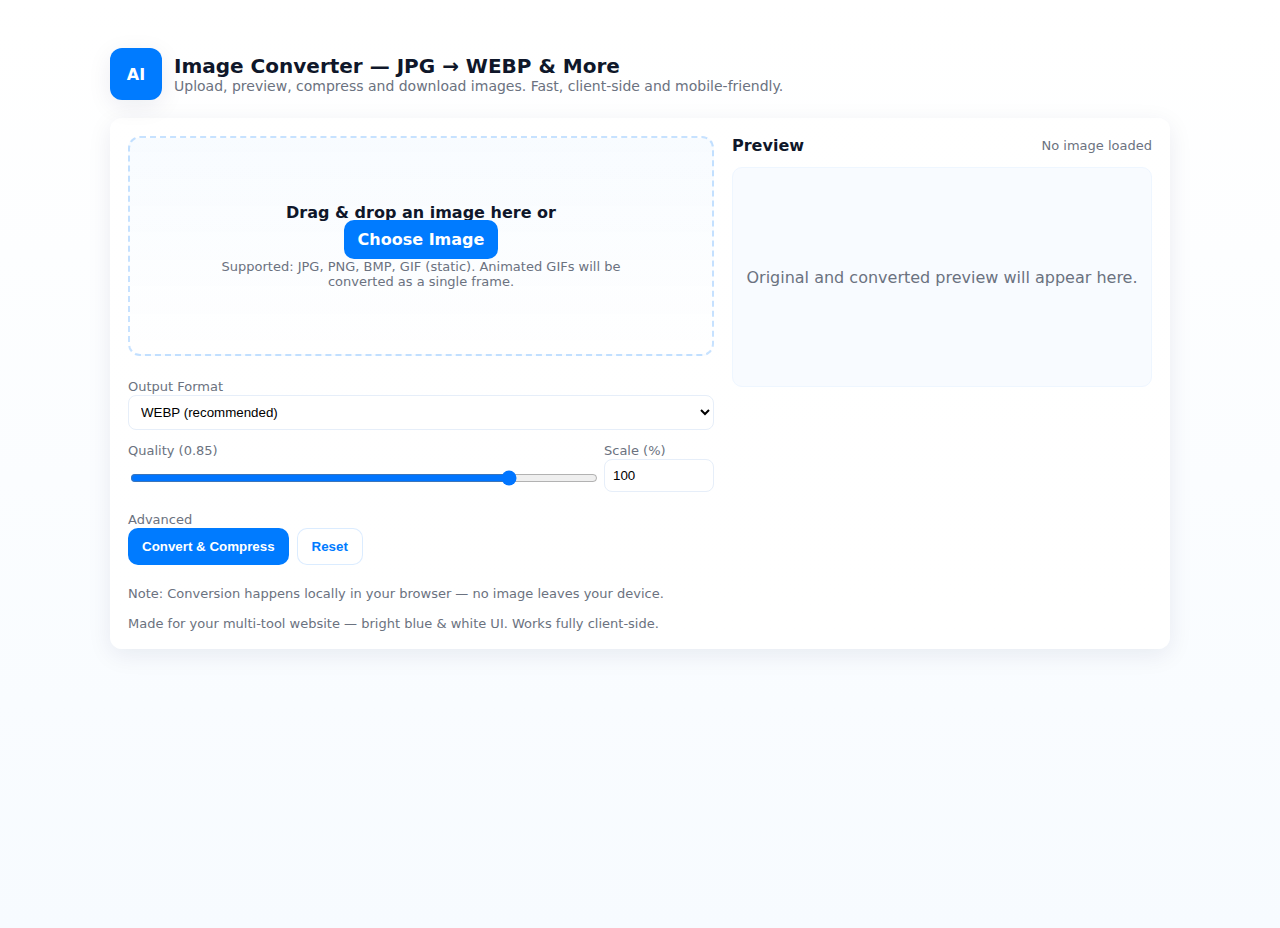
<file: Jpg-to-webp-converter.html>
<!doctype html>
<html lang="en">
<head>
  <meta charset="utf-8">
  <meta name="viewport" content="width=device-width,initial-scale=1">
  <title>JPG → WEBP (and other formats) — Image Converter</title>
  <meta name="description" content="Simple JPG to WEBP and image converter — upload, preview, compress and download. Fully responsive. Bright blue & white theme.">
  <style>
    :root{
      --blue:#007BFF; /* bright blue */
      --blue-600:#1E90FF;
      --bg:#ffffff;
      --muted:#6b7280;
      --radius:12px;
      --glass: rgba(255,255,255,0.75);
      --shadow: 0 6px 24px rgba(3,27,80,0.08);
      font-family:Inter, ui-sans-serif, system-ui, -apple-system, "Segoe UI", Roboto, "Helvetica Neue", Arial;
    }
    *{box-sizing:border-box}
    html,body{height:100%;margin:0;background:linear-gradient(180deg,var(--bg),#f7fbff);color:#0f172a}
    .container{max-width:1100px;margin:28px auto;padding:20px}
    header{display:flex;gap:12px;align-items:center;margin-bottom:18px}
    .brand{display:flex;align-items:center;gap:12px}
    .logo{width:52px;height:52px;border-radius:12px;background:var(--blue);display:grid;place-items:center;color:#fff;font-weight:700;box-shadow:var(--shadow)}
    h1{font-size:20px;margin:0}
    p.lead{margin:0;color:var(--muted);font-size:14px}

    .card{background:linear-gradient(180deg,rgba(255,255,255,0.9),#fff);border-radius:var(--radius);padding:18px;box-shadow:var(--shadow)}
    .grid{display:grid;grid-template-columns:1fr 420px;gap:18px}

    /* left column */
    .uploader{display:flex;flex-direction:column;gap:12px}
    .dropzone{border:2px dashed rgba(0,123,255,0.22);border-radius:12px;padding:18px;display:flex;gap:12px;align-items:center;justify-content:center;flex-direction:column;min-height:220px;background:linear-gradient(180deg,rgba(30,144,255,0.03),transparent)}
    .dropzone.drag{background:rgba(30,144,255,0.04);border-color:var(--blue)}
    .controls{display:flex;flex-wrap:wrap;gap:8px;align-items:center}
    input[type=file]{display:none}
    .btn{background:var(--blue);color:#fff;padding:10px 14px;border-radius:10px;border:0;cursor:pointer;font-weight:600}
    .btn.secondary{background:#fff;color:var(--blue);border:1px solid rgba(0,123,255,0.14)}

    .options{display:flex;flex-direction:column;gap:10px;margin-top:8px}
    label.small{font-size:13px;color:var(--muted)}
    select,input[type=range],input[type=number]{width:100%;padding:8px;border-radius:8px;border:1px solid #e6eef9;background:#fff}
    .row{display:flex;gap:8px}
    .row .col{flex:1}

    /* preview column */
    .preview{display:flex;flex-direction:column;gap:12px}
    .preview img{max-width:100%;border-radius:10px;display:block}
    .meta{font-size:13px;color:var(--muted)}
    .download-row{display:flex;gap:8px;align-items:center}

    footer{margin-top:14px;color:var(--muted);font-size:13px}

    /* responsiveness */
    @media (max-width:920px){
      .grid{grid-template-columns:1fr;}
      .card{padding:14px}
      .logo{width:44px;height:44px}
    }
  </style>
</head>
<body>
  <div class="container">
    <header>
      <div class="brand">
        <div class="logo">AI</div>
        <div>
          <h1>Image Converter — JPG → WEBP & More</h1>
          <p class="lead">Upload, preview, compress and download images. Fast, client-side and mobile-friendly.</p>
        </div>
      </div>
    </header>

    <div class="card">
      <div class="grid">
        <div class="uploader">
          <div id="drop" class="dropzone">
            <div style="text-align:center;max-width:420px">
              <strong id="dz-text">Drag & drop an image here or</strong>
              <div style="margin-top:8px">
                <label class="btn" for="fileInput">Choose Image</label>
                <input id="fileInput" type="file" accept="image/*">
              </div>
              <div style="margin-top:10px;color:var(--muted);font-size:13px">Supported: JPG, PNG, BMP, GIF (static). Animated GIFs will be converted as a single frame.</div>
            </div>
          </div>

          <div class="options">
            <div>
              <label class="small">Output Format</label>
              <select id="formatSelect">
                <option value="image/webp">WEBP (recommended)</option>
                <option value="image/jpeg">JPG / JPEG</option>
                <option value="image/png">PNG (lossless)</option>
                <option value="image/avif">AVIF (if supported)</option>
              </select>
            </div>

            <div class="row">
              <div class="col">
                <label class="small">Quality (<span id="qVal">0.85</span>)</label>
                <input id="quality" type="range" min="0.1" max="1" step="0.01" value="0.85">
              </div>
              <div style="width:110px">
                <label class="small">Scale (%)</label>
                <input id="scale" type="number" min="10" max="200" value="100">
              </div>
            </div>

            <div>
              <label class="small">Advanced</label>
              <div style="display:flex;gap:8px;flex-wrap:wrap">
                <button id="convertBtn" class="btn">Convert & Compress</button>
                <button id="resetBtn" class="btn secondary">Reset</button>
              </div>
            </div>
          </div>

          <div style="margin-top:6px">
            <small class="meta">Note: Conversion happens locally in your browser — no image leaves your device.</small>
          </div>
        </div>

        <aside class="preview">
          <div style="display:flex;justify-content:space-between;align-items:center">
            <strong>Preview</strong>
            <div class="meta" id="status">No image loaded</div>
          </div>

          <div id="previewBox" style="min-height:220px;border-radius:10px;border:1px solid #eef6ff;padding:10px;display:grid;place-items:center;background:#f8fbff">
            <!-- previews inserted here -->
            <div id="empty" style="text-align:center;color:var(--muted)">Original and converted preview will appear here.</div>
          </div>

          <div class="meta" id="sizes" style="display:none">
            <div>Original: <span id="origSize"></span> · Converted: <span id="convSize"></span></div>
            <div id="dim"></div>
          </div>

          <div class="download-row" style="display:none" id="downloadRow">
            <a id="downloadLink" class="btn" download>Download Converted</a>
            <button id="previewFull" class="btn secondary">Open in New Tab</button>
          </div>

        </aside>
      </div>

      <footer>
        <div>Made for your multi-tool website — bright blue & white UI. Works fully client-side.</div>
      </footer>
    </div>
  </div>

  <script>
    // Elements
    const fileInput = document.getElementById('fileInput');
    const drop = document.getElementById('drop');
    const dzText = document.getElementById('dz-text');
    const formatSelect = document.getElementById('formatSelect');
    const qualityRange = document.getElementById('quality');
    const qVal = document.getElementById('qVal');
    const scaleInput = document.getElementById('scale');
    const convertBtn = document.getElementById('convertBtn');
    const resetBtn = document.getElementById('resetBtn');
    const previewBox = document.getElementById('previewBox');
    const status = document.getElementById('status');
    const sizes = document.getElementById('sizes');
    const origSize = document.getElementById('origSize');
    const convSize = document.getElementById('convSize');
    const dim = document.getElementById('dim');
    const downloadRow = document.getElementById('downloadRow');
    const downloadLink = document.getElementById('downloadLink');
    const previewFull = document.getElementById('previewFull');

    let originalFile = null;
    let originalImage = null;
    let convertedBlob = null;

    // helpers
    function humanFileSize(bytes) {
      if (bytes === 0) return '0 B';
      const i = Math.floor(Math.log(bytes) / Math.log(1024));
      const sizes = ['B', 'KB', 'MB', 'GB', 'TB'];
      return (bytes / Math.pow(1024, i)).toFixed(2) + ' ' + sizes[i];
    }

    function clearPreview(){
      previewBox.innerHTML = '<div id="empty" style="text-align:center;color:var(--muted)">Original and converted preview will appear here.</div>';
      status.textContent = 'No image loaded';
      sizes.style.display = 'none';
      downloadRow.style.display = 'none';
      originalFile = null;
      originalImage = null;
      convertedBlob = null;
      downloadLink.removeAttribute('href');
    }

    function showOriginalPreview(imgSrc){
      previewBox.innerHTML = '';
      const wrapper = document.createElement('div');
      wrapper.style.width = '100%';
      wrapper.style.display = 'grid';
      wrapper.style.gridTemplateColumns = '1fr 1fr';
      wrapper.style.gap = '8px';

      const origCont = document.createElement('div');
      const convCont = document.createElement('div');
      origCont.style.textAlign = 'center';
      convCont.style.textAlign = 'center';
      const origTitle = document.createElement('div'); origTitle.textContent = 'Original'; origTitle.style.fontWeight='600'; origTitle.style.marginBottom='6px';
      const convTitle = document.createElement('div'); convTitle.textContent = 'Converted'; convTitle.style.fontWeight='600'; convTitle.style.marginBottom='6px';

      const origImg = document.createElement('img'); origImg.src = imgSrc; origImg.alt='original'; origImg.style.maxHeight='320px'; origImg.style.objectFit='contain';
      const convImg = document.createElement('img'); convImg.id='convPreview'; convImg.alt='converted'; convImg.style.maxHeight='320px'; convImg.style.objectFit='contain';

      origCont.appendChild(origTitle); origCont.appendChild(origImg);
      convCont.appendChild(convTitle); convCont.appendChild(convImg);

      wrapper.appendChild(origCont); wrapper.appendChild(convCont);
      previewBox.appendChild(wrapper);
    }

    // Drag & Drop
    ['dragenter','dragover'].forEach(evt=>{
      drop.addEventListener(evt, e=>{e.preventDefault();e.stopPropagation();drop.classList.add('drag');dzText.textContent='Drop image to upload';});
    });
    ['dragleave','drop'].forEach(evt=>{
      drop.addEventListener(evt, e=>{e.preventDefault();e.stopPropagation();drop.classList.remove('drag');dzText.textContent='Drag & drop an image here or';});
    });
    drop.addEventListener('drop', e=>{
      const dt = e.dataTransfer;
      if(dt && dt.files && dt.files.length) handleFile(dt.files[0]);
    });

    // File input
    fileInput.addEventListener('change', e=>{
      if (fileInput.files && fileInput.files[0]) handleFile(fileInput.files[0]);
    });

    // Quality display
    qualityRange.addEventListener('input', ()=>{ qVal.textContent = qualityRange.value; });

    // Convert action
    convertBtn.addEventListener('click', ()=>{
      if(!originalImage) { alert('Please upload an image first.'); return; }
      convertImage();
    });

    resetBtn.addEventListener('click', ()=>{ clearPreview(); fileInput.value=''; });

    previewFull.addEventListener('click', ()=>{
      if(!convertedBlob) return;
      const url = URL.createObjectURL(convertedBlob);
      window.open(url, '_blank');
    });

    // handle file
    function handleFile(file){
      if(!file.type.startsWith('image/')){ alert('Please upload a valid image file.'); return; }
      originalFile = file;
      status.textContent = 'Loading image...';
      const reader = new FileReader();
      reader.onload = e => {
        const src = e.target.result;
        const img = new Image();
        img.onload = () => {
          originalImage = img;
          showOriginalPreview(src);
          status.textContent = 'Image ready';
          sizes.style.display = 'block';
          origSize.textContent = humanFileSize(file.size);
          dim.textContent = `Dimensions: ${img.width} × ${img.height}px`;
          downloadRow.style.display = 'none';
          convertedBlob = null;
        };
        img.onerror = ()=>{ alert('Failed to read image.'); status.textContent='Error loading image'; }
        img.src = src;
      };
      reader.readAsDataURL(file);
    }

    // core conversion
    function convertImage(){
      const fmt = formatSelect.value || 'image/webp';
      const quality = parseFloat(qualityRange.value);
      const scale = Math.max(10, Math.min(200, parseInt(scaleInput.value)||100))/100;

      const w = Math.max(1, Math.round(originalImage.width * scale));
      const h = Math.max(1, Math.round(originalImage.height * scale));

      // create canvas
      const canvas = document.createElement('canvas');
      canvas.width = w;
      canvas.height = h;
      const ctx = canvas.getContext('2d');

      // draw with smoothing
      ctx.imageSmoothingEnabled = true;
      ctx.imageSmoothingQuality = 'high';
      ctx.drawImage(originalImage, 0, 0, w, h);

      status.textContent = 'Converting...';
      // toBlob for binary
      const mime = fmt;
      // fallback if browser doesn't support requested mime: try webp then jpeg
      function tryToBlob(typeToTry, q){
        return new Promise((resolve)=>{
          if(!canvas.toBlob){
            // older browsers fallback to dataURL
            const dataURL = canvas.toDataURL(typeToTry, q);
            const blob = dataURLToBlob(dataURL);
            resolve(blob);
            return;
          }
          try{
            canvas.toBlob(blob=>{
              resolve(blob);
            }, typeToTry, q);
          }catch(e){
            // if toBlob throws, try dataURL fallback
            const dataURL = canvas.toDataURL(typeToTry, q);
            const blob = dataURLToBlob(dataURL);
            resolve(blob);
          }
        });
      }

      tryToBlob(mime, quality).then(blob=>{
        if(!blob){ // attempt fallback to jpeg
          return tryToBlob('image/jpeg', quality);
        }
        return blob;
      }).then(finalBlob=>{
        if(!finalBlob){ alert('Conversion failed: your browser may not support the selected format.'); status.textContent='Conversion failed'; return; }
        convertedBlob = finalBlob;
        const convURL = URL.createObjectURL(finalBlob);
        const convPreviewImg = document.getElementById('convPreview');
        if(convPreviewImg) convPreviewImg.src = convURL;
        downloadLink.href = convURL;
        const outName = (originalFile && originalFile.name) ? originalFile.name.replace(/\.[^/.]+$/, '') : 'converted-image';
        // extension from mime
        const ext = mime.split('/')[1] || 'webp';
        downloadLink.download = outName + '.' + ext;
        downloadRow.style.display = 'flex';
        convSize.textContent = humanFileSize(finalBlob.size);
        sizes.style.display = 'block';
        status.textContent = 'Conversion complete';

        // update sizes
        origSize.textContent = humanFileSize(originalFile.size);
        dim.textContent = `Dimensions: ${originalImage.width} × ${originalImage.height}px → ${w} × ${h}px`;
      }).catch(err=>{
        console.error(err);
        alert('An error occurred during conversion.');
        status.textContent = 'Error';
      });
    }

    // small util: dataURL -> blob
    function dataURLToBlob(dataurl) {
      const arr = dataurl.split(',');
      const mime = arr[0].match(/:(.*?);/)[1];
      const bstr = atob(arr[1]);
      let n = bstr.length;
      const u8arr = new Uint8Array(n);
      while(n--){ u8arr[n] = bstr.charCodeAt(n); }
      return new Blob([u8arr], {type:mime});
    }

    // init
    clearPreview();
  </script>
</body>
</html>
</file>
